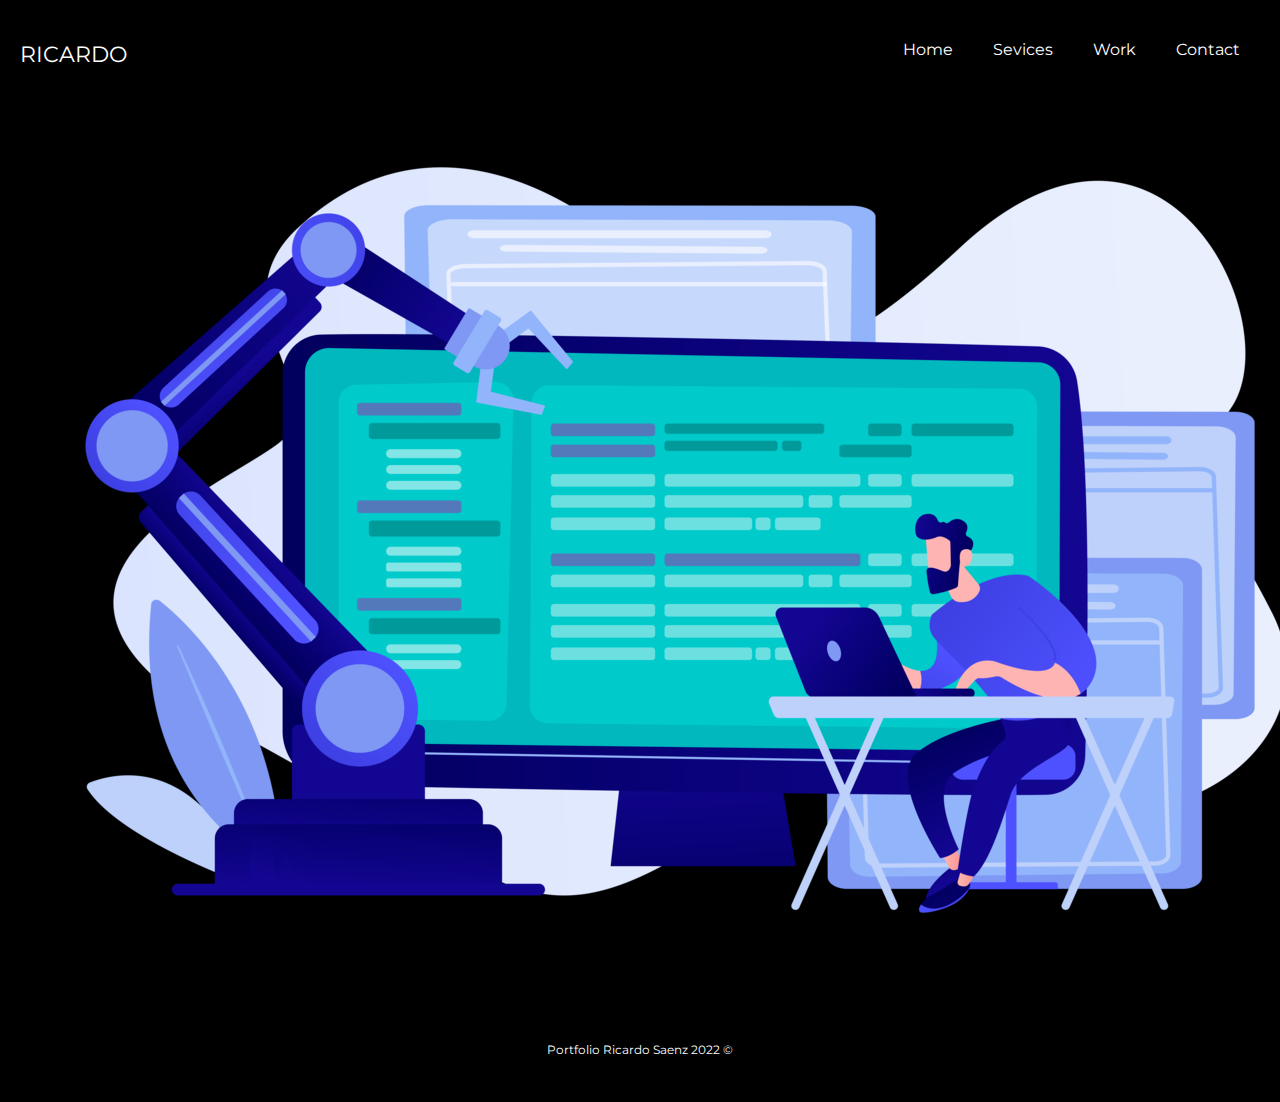
<file: index.html>
<!DOCTYPE html>
<html lang="en">
<head>
    <meta charset="UTF-8">
    <meta http-equiv="X-UA-Compatible" content="IE=edge">
    <meta name="viewport" content="width=device-width, initial-scale=1.0">
    <meta name="descrition" content="portfolio webpage Ricardo">
    <meta name="keyword" content="portfolio, webdesign, web dev, front end, responsive">
    <link rel="stylesheet" href="scss/style.css">
    <link rel="shortcut icon" href="multimedia/logo.PNG" type="image/x-icon">
    <!-- CSS Bootstrap -->
<link href="https://cdn.jsdelivr.net/npm/bootstrap@5.2.2/dist/css/bootstrap.min.css" rel="stylesheet" integrity="sha384-Zenh87qX5JnK2Jl0vWa8Ck2rdkQ2Bzep5IDxbcnCeuOxjzrPF/et3URy9Bv1WTRi" crossorigin="anonymous">
    <!-- aos -->
<link href="https://unpkg.com/aos@2.3.1/dist/aos.css" rel="stylesheet">

    <title>Portfolio</title>
</head>
<body>
    <header id="mainheader">
        <nav id="navbar">
            <div class="container">
                <a href="index.html">
                    <h1 class="logo">Ricardo</h1>
                </a>
                
                <ul>
                    <li><a href="./html/home.html">Home</a></li>
                    <li><a href="./html/services.html">Sevices</a></li>
                    <li><a href="./html/work.html">Work</a></li>
                    <li><a href="./html/contact.html">Contact</a></li>
                </ul>
            </div>
        </nav>
    </header>

    <div id="showcase">
        <div class="container">
            <div data-aos="fade-right" class="showcase-img">
                <img class="img-fluid" src="./multimedia/portfolio.png" alt="imagen portfolio">
            </div>
            <div class="showcase-text">
                <h1 class="display-1">I Build <span>Web</span></h1>
                <a href="./html/services.html" class="large">Learn More ></a>
            </div>
        </div>
    </div>

    <footer id="mainfooter">
        <p>Portfolio Ricardo Saenz 2022 &copy;</p>
    </footer>

<!-- JavaScript -->
<script src="https://cdn.jsdelivr.net/npm/bootstrap@5.2.2/dist/js/bootstrap.bundle.min.js" integrity="sha384-OERcA2EqjJCMA+/3y+gxIOqMEjwtxJY7qPCqsdltbNJuaOe923+mo//f6V8Qbsw3" crossorigin="anonymous"></script>
<!--aos-->
<script src="https://unpkg.com/aos@2.3.1/dist/aos.js"></script>
<script>
    AOS.init();
  </script>

</body>
</html>
</file>
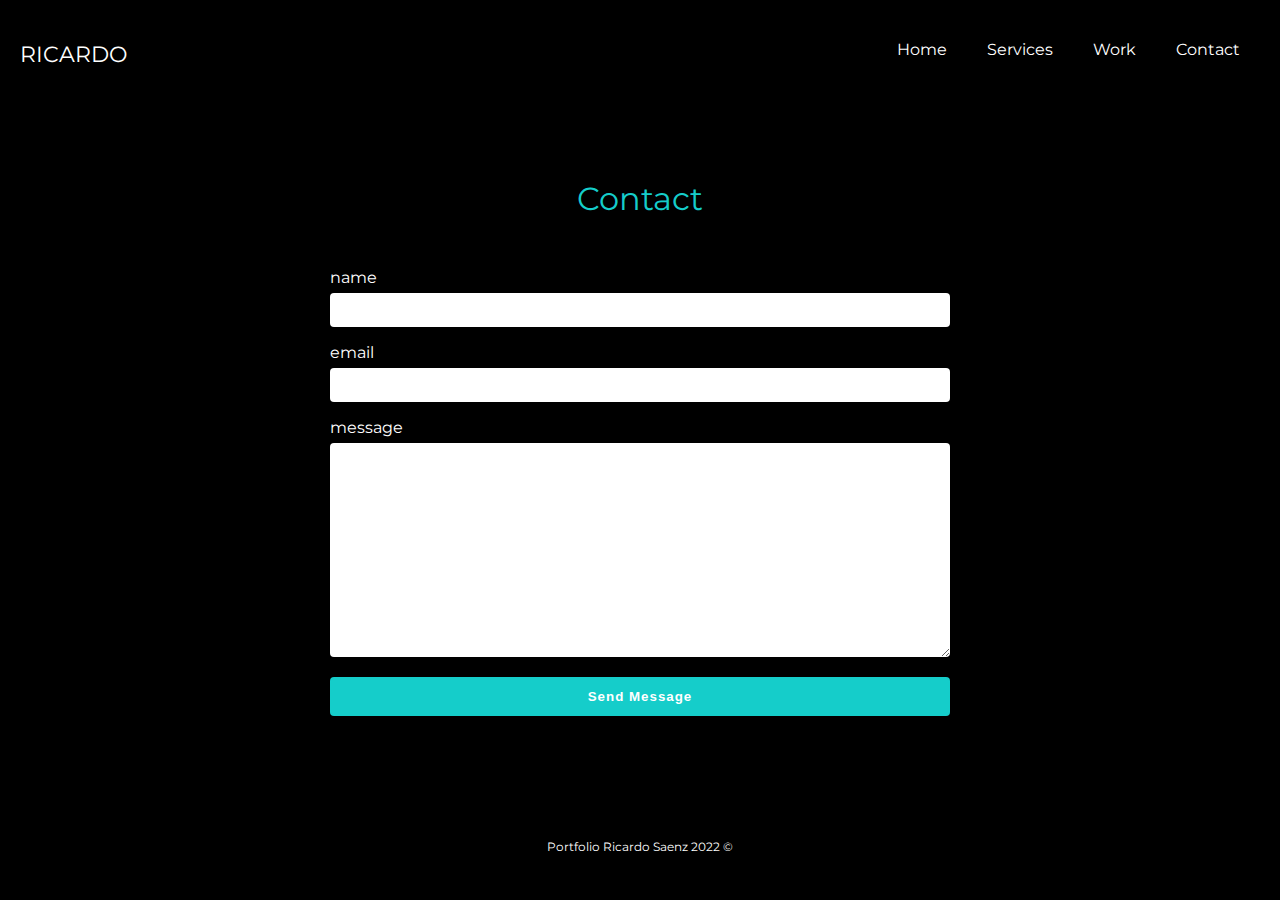
<file: html/contact.html>
<!DOCTYPE html>
<html lang="en">
<head>
    <meta charset="UTF-8">
    <meta http-equiv="X-UA-Compatible" content="IE=edge">
    <meta name="viewport" content="width=device-width, initial-scale=1.0">
    <meta name="descrition" content="portfolio webpage Ricardo">
    <meta name="keyword" content="portfolio, webdesign, web dev, front end, responive"> 
    <link rel="stylesheet" href="../scss/style.css">
    <link rel="shortcut icon" href="../multimedia/logo.PNG" type="image/x-icon">
     <!-- CSS Bootstrap -->
<link href="https://cdn.jsdelivr.net/npm/bootstrap@5.2.2/dist/css/bootstrap.min.css" rel="stylesheet" integrity="sha384-Zenh87qX5JnK2Jl0vWa8Ck2rdkQ2Bzep5IDxbcnCeuOxjzrPF/et3URy9Bv1WTRi" crossorigin="anonymous">
    <title>Portfolio</title>
</head>
<body>
    <header id="mainheader">
        <nav id="navbar">
            <div class="container">
                <a href="../index.html">
                    <h1 class="logo">Ricardo</h1>
                </a>
                <ul>
                    <li><a href="./home.html">Home</a></li>
                    <li><a href="./services.html">Services</a></li>
                    <li><a href="./work.html">Work</a></li>
                    <li><a href="./contact.html">Contact</a></li>
                </ul>
            </div>
        </nav>
    </header>

    <section id="contact">
        <div class="container">
            <h2>Contact</h2>
            <form action="">
                <div class="form-group">
                    <label for="name">name</label>
                    <input type="text" class="form-control" />
                </div>
                <div class="form-group">
                    <label for="email">email</label>
                    <input type="email" class="form-control" />
                </div>
                <div class="form-group">
                    <label for="message">message</label>
                    <textarea name="" id="" cols="30" rows="10" class="form-control"></textarea>
                </div>
                <button class="btn btn-color">Send Message</button>
            </form>
        </div>
    </section>

    <footer id="mainfooter">
        <p>Portfolio Ricardo Saenz 2022 &copy;</p>
    </footer>

    <!-- JavaScript -->
<script src="https://cdn.jsdelivr.net/npm/bootstrap@5.2.2/dist/js/bootstrap.bundle.min.js" integrity="sha384-OERcA2EqjJCMA+/3y+gxIOqMEjwtxJY7qPCqsdltbNJuaOe923+mo//f6V8Qbsw3" crossorigin="anonymous"></script>
</body>
</html>
</file>
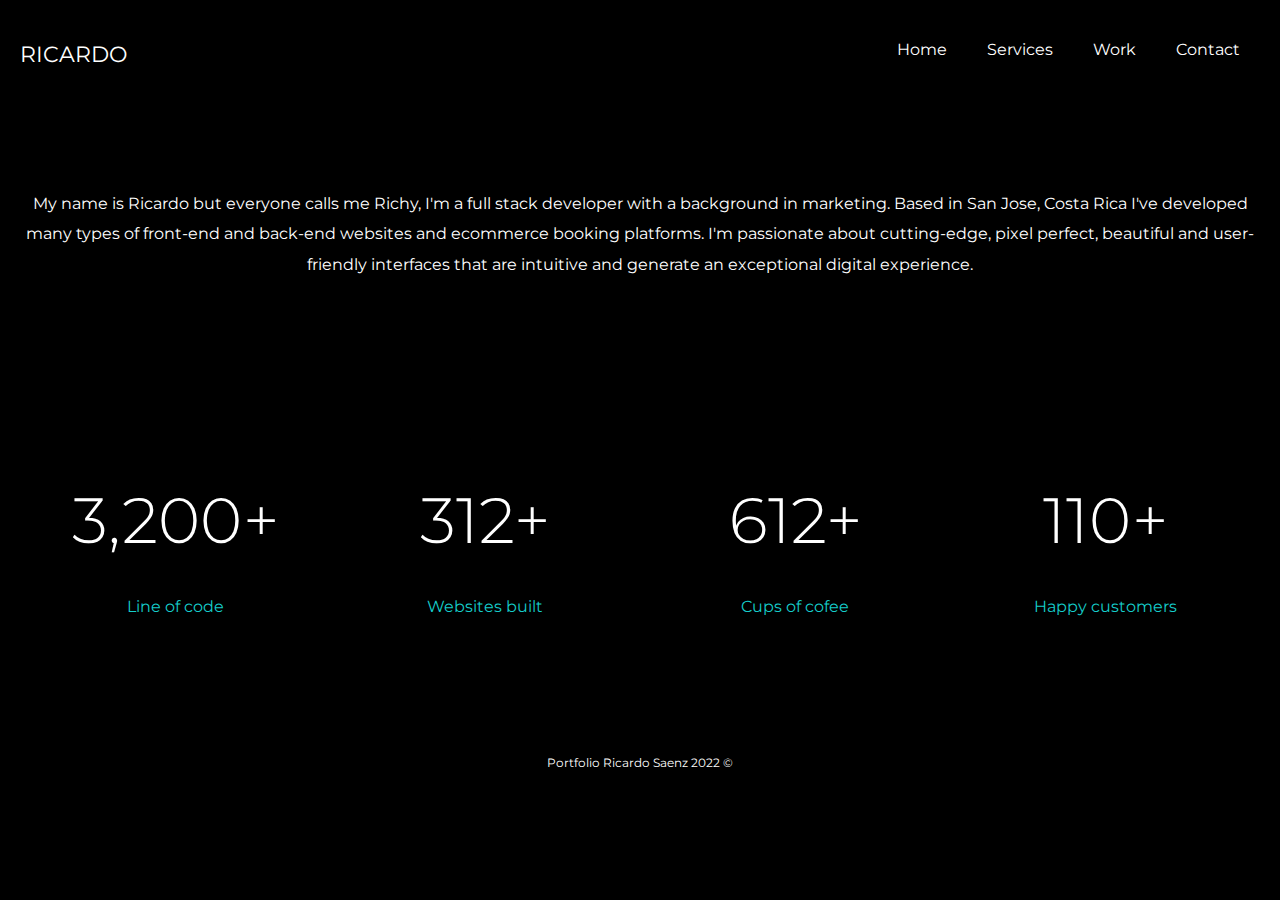
<file: html/home.html>
<!DOCTYPE html>
<html lang="en">

<head>
    <meta charset="UTF-8">
    <meta http-equiv="X-UA-Compatible" content="IE=edge">
    <meta name="viewport" content="width=device-width, initial-scale=1.0">
    <meta name="descrition" content="portfolio webpage Ricardo">
    <meta name="keyword" content="portfolio, webdesign, web dev, front end, responsive">
    <link rel="stylesheet" href="../scss/style.css">
    <link rel="shortcut icon" href="../multimedia/logo.PNG" type="image/x-icon">
    <!-- CSS Bootstrap -->
    <link href="https://cdn.jsdelivr.net/npm/bootstrap@5.2.2/dist/css/bootstrap.min.css" rel="stylesheet"
        integrity="sha384-Zenh87qX5JnK2Jl0vWa8Ck2rdkQ2Bzep5IDxbcnCeuOxjzrPF/et3URy9Bv1WTRi" crossorigin="anonymous">
    <title>Portfolio</title>
</head>

<body>
    <header id="mainheader">
        <nav id="navbar">
            <div class="container">
                <a href="../index.html">
                    <h1 class="logo">Ricardo</h1>
                </a>
                <ul>
                    <li><a href="./home.html">Home</a></li>
                    <li><a href="./services.html">Services</a></li>
                    <li><a href="./work.html">Work</a></li>
                    <li><a href="./contact.html">Contact</a></li>
                </ul>
            </div>
        </nav>
    </header>
    <section id="about">
        <div class="container">
            <p>
                My name is Ricardo but everyone calls me Richy, I'm a full stack developer with a background in
                marketing. Based in San Jose, Costa Rica I've developed many types of front-end and back-end websites
                and ecommerce booking platforms.
                I'm passionate about cutting-edge, pixel perfect, beautiful and user-friendly interfaces that are
                intuitive and generate an exceptional digital experience.

            </p>
        </div>
    </section>

    <section id="features">
        <div class="container">
            <div class="features-box">
                <p>3,200+</p>
                <p>Line of code</p>
            </div>
            <div class="features-box">
                <p>312+</p>
                <p>Websites built</p>
            </div>
            <div class="features-box">
                <p>612+</p>
                <p>Cups of cofee</p>
            </div>
            <div class="features-box">
                <p>110+</p>
                <p>Happy customers</p>
            </div>
        </div>
    </section>

    <footer id="mainfooter">
        <p>Portfolio Ricardo Saenz 2022 &copy;</p>
    </footer>

    <!-- JavaScript -->
    <script src="https://cdn.jsdelivr.net/npm/bootstrap@5.2.2/dist/js/bootstrap.bundle.min.js"
        integrity="sha384-OERcA2EqjJCMA+/3y+gxIOqMEjwtxJY7qPCqsdltbNJuaOe923+mo//f6V8Qbsw3"
        crossorigin="anonymous"></script>
</body>

</html>
</file>
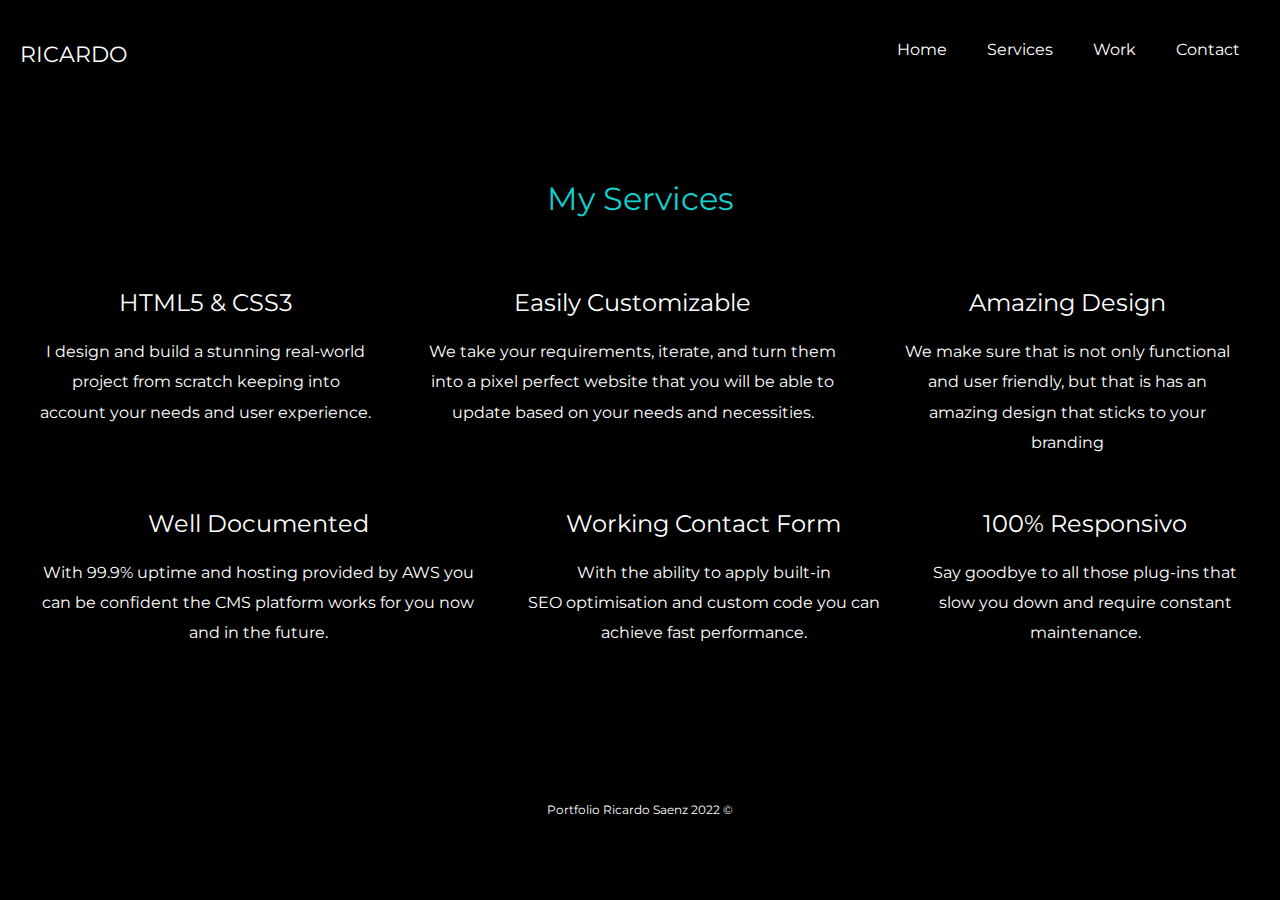
<file: html/services.html>
<!DOCTYPE html>
<html lang="en">
<head>
    <meta charset="UTF-8">
    <meta http-equiv="X-UA-Compatible" content="IE=edge">
    <meta name="viewport" content="width=device-width, initial-scale=1.0">
	<meta name="descrition" content="portfolio webpage Ricardo">
    <meta name="keyword" content="portfolio, webdesign, web dev, front end, responsive">
	<link rel="stylesheet" href="../scss/style.css">
	<link rel="shortcut icon" href="../multimedia/logo.PNG" type="image/x-icon">
	 <!-- CSS Bootstrap -->
<link href="https://cdn.jsdelivr.net/npm/bootstrap@5.2.2/dist/css/bootstrap.min.css" rel="stylesheet" integrity="sha384-Zenh87qX5JnK2Jl0vWa8Ck2rdkQ2Bzep5IDxbcnCeuOxjzrPF/et3URy9Bv1WTRi" crossorigin="anonymous">
    <title>Portfolio</title>
</head>
<body>
	<header id="mainheader">
        <nav id="navbar">
            <div class="container">
                <a href="../index.html">
                    <h1 class="logo">Ricardo</h1>
                </a>
                <ul>
                    <li><a href="./home.html">Home</a></li>
                    <li><a href="./services.html">Services</a></li>
                    <li><a href="./work.html">Work</a></li>
                    <li><a href="./contact.html">Contact</a></li>
                </ul>
            </div>
        </nav>
    </header>

		<section id="services">
			<div class="container">
				<h2>My Services</h2>
				<div class="services-flex">
					<div class="services-flex-box">
						<h4>HTML5 & CSS3</h4>
						<p>
							I design and build a stunning real-world project from scratch keeping into account your needs and user experience.
						</p>
					</div>
					<div class="services-flex-box">
						<h4>Easily Customizable</h4>
						<p>
							We take your requirements, iterate, and turn them into a pixel perfect website that you will be able to update based on your needs and necessities.
						</p>
					</div>
					<div class="services-flex-box">
						<h4>Amazing Design</h4>
						<p>
							We make sure that is not only functional and user friendly, but that is has an amazing design that sticks to your branding
						</p>
					</div>
				</div>
				<div class="services-flex">
					<div class="services-flex-box">
						<h4>Well Documented</h4>
						<p>
							With 99.9% uptime and hosting provided by AWS you can be confident the CMS platform works for you now and in the future.
						</p>
					</div>
					<div class="services-flex-box">
						<h4>Working Contact Form</h4>
						<p>
							With the ability to apply built-in SEO optimisation and custom code you can achieve fast performance.
						</p>
					</div>
					<div class="services-flex-box">
						<h4>100% Responsivo</h4>
						<p>
							Say goodbye to all those plug-ins that slow you down and require constant maintenance.
						</p>
					</div>
				</div>
			</div>
		</section>

		<footer id="mainfooter">
			<p>Portfolio Ricardo Saenz 2022 &copy;</p>
		</footer>
		
		<!-- JavaScript -->
<script src="https://cdn.jsdelivr.net/npm/bootstrap@5.2.2/dist/js/bootstrap.bundle.min.js" integrity="sha384-OERcA2EqjJCMA+/3y+gxIOqMEjwtxJY7qPCqsdltbNJuaOe923+mo//f6V8Qbsw3" crossorigin="anonymous"></script>
</body>
</html>
</file>
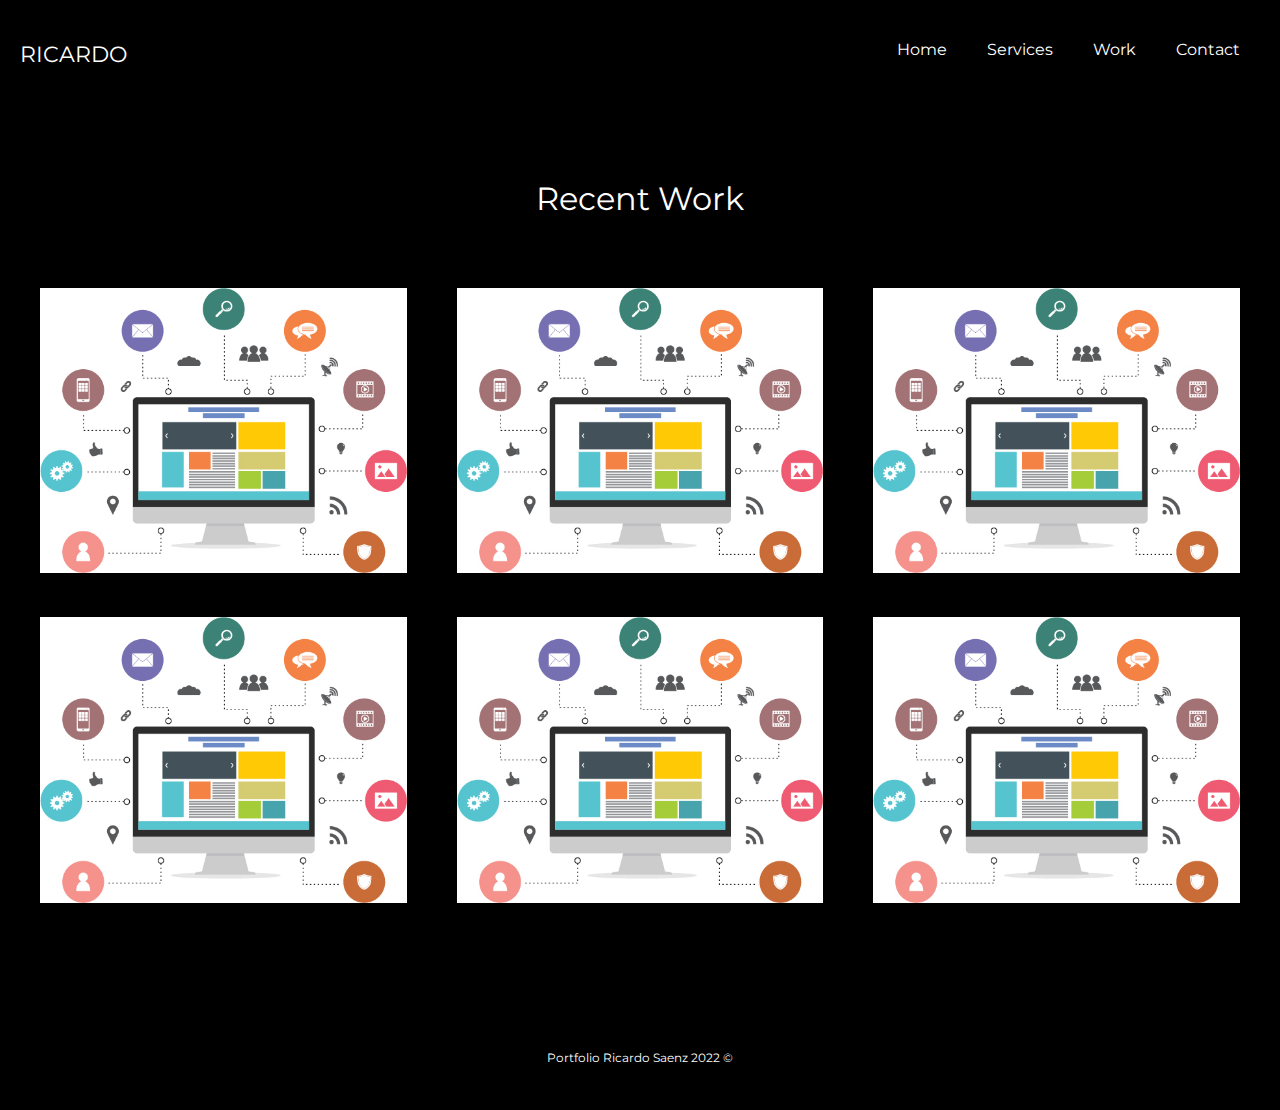
<file: html/work.html>
<!DOCTYPE html>
<html lang="en">
<head>
    <meta charset="UTF-8">
    <meta http-equiv="X-UA-Compatible" content="IE=edge">
    <meta name="viewport" content="width=device-width, initial-scale=1.0">
    <meta name="descrition" content="portfolio webpage Ricardo">
    <meta name="keyword" content="portfolio, webdesign, web dev, front end, responsive">
    <link rel="stylesheet" href="../scss/style.css">
    <link rel="shortcut icon" href="../multimedia/logo.PNG" type="image/x-icon">
     <!-- CSS Bootstrap -->
<link href="https://cdn.jsdelivr.net/npm/bootstrap@5.2.2/dist/css/bootstrap.min.css" rel="stylesheet" integrity="sha384-Zenh87qX5JnK2Jl0vWa8Ck2rdkQ2Bzep5IDxbcnCeuOxjzrPF/et3URy9Bv1WTRi" crossorigin="anonymous">
    <title>Portfolio</title>
</head>
<body>
    <header id="mainheader">
        <nav id="navbar">
            <div class="container">
                <a href="../index.html">
                    <h1 class="logo">Ricardo</h1>
                </a>
                <ul>
                    <li><a href="./home.html">Home</a></li>
                    <li><a href="./services.html">Services</a></li>
                    <li><a href="./work.html">Work</a></li>
                    <li><a href="./contact.html">Contact</a></li>
                </ul>
            </div>
        </nav>
    </header>
    <section id="work">
        <div class="container">
            <h2>Recent Work</h2>
            <div class="work-flex">
                <div class="work-flex-box">
                    <img src="../multimedia/Paginas-web.jpeg" alt="" />
                </div>
                <div class="work-flex-box">
                    <img src="../multimedia/Paginas-web.jpeg" alt="" />
                </div>
                <div class="work-flex-box">
                    <img src="../multimedia/Paginas-web.jpeg" alt="" />
                </div>
            </div>
            <div class="work-flex">
                <div class="work-flex-box">
                    <img src="../multimedia/Paginas-web.jpeg" alt="" />
                </div>
                <div class="work-flex-box">
                    <img src="../multimedia/Paginas-web.jpeg" alt="" />
                </div>
                <div class="work-flex-box">
                    <img src="../multimedia/Paginas-web.jpeg" alt="" />
                </div>
            </div>
        </div>
    </section>
    <footer id="mainfooter">
        <p>Portfolio Ricardo Saenz 2022 &copy;</p>
    </footer>

<!-- JavaScript -->
<script src="https://cdn.jsdelivr.net/npm/bootstrap@5.2.2/dist/js/bootstrap.bundle.min.js" integrity="sha384-OERcA2EqjJCMA+/3y+gxIOqMEjwtxJY7qPCqsdltbNJuaOe923+mo//f6V8Qbsw3" crossorigin="anonymous"></script>
</body>
</html>
</file>
<file: scss/style.css>
@import url("https://fonts.googleapis.com/css2?family=Montserrat:wght@100;200;300;400;500;600;700;800;900&display=swap");
* {
  margin: 0;
  padding: 0;
  box-sizing: border-box;
}

html body {
  background: #000;
  color: white;
  font-family: "Montserrat", sans-serif;
}
html h1 {
  font-size: 2.5rem;
}
html h2 {
  font-size: 2rem;
  font-weight: 400;
  text-align: center;
}
html h4 {
  font-size: 1.5rem;
  font-weight: 400;
}
html p {
  font-size: 1rem;
  margin: 10px 0;
  line-height: 1.9em;
}
html a {
  text-decoration: none;
  color: white;
}

.container {
  margin: auto;
  padding: 0 20px;
  overflow: auto;
}

.large {
  font-size: 18px;
}

.display-1 {
  font-size: 7rem;
  text-transform: uppercase;
  font-weight: 400;
}

.btn {
  display: inline-block;
  text-align: center;
  padding: 12px 23px;
  font-weight: bold;
  letter-spacing: 1px;
  cursor: pointer;
  border-radius: 4px;
}
.btn-color {
  background: #15cdca;
  color: white;
  border: none;
}

#navbar {
  overflow: auto;
  padding-top: 20px;
  padding-bottom: 20px;
}
#navbar .logo {
  padding-top: 10px;
  font-size: 22px;
  font-weight: 400;
  text-transform: uppercase;
}
#navbar .container {
  display: flex;
  justify-content: space-between;
  align-items: center;
  height: 100%;
}
#navbar ul {
  display: flex;
  list-style: none;
}
#navbar ul li {
  margin: 20px;
}

#showcase {
  height: 100vh;
  background: #000;
  background-repeat: no-repeat;
  background-size: cover;
  background-position: center;
}

#showcase .container {
  display: flex;
  justify-content: space-between;
}
#showcase .container span {
  display: block;
  color: #15cdca;
  padding-bottom: 20px;
}
#showcase .container .showcase-text {
  padding-top: 150px;
}

#about {
  padding: 80px 0;
  text-align: center;
}

#features {
  padding: 80px 0;
}
#features .container {
  display: flex;
}
#features .container .features-box {
  flex: 1;
  text-align: center;
}
#features .container .features-box p:first-child {
  font-size: 4rem;
  font-weight: 300;
}
#features .container .features-box p:last-child {
  color: #15cdca;
}

#services {
  padding: 80px 0;
}
#services h2 {
  padding-bottom: 50px;
  color: #15cdca;
}
#services .services-flex {
  display: flex;
  gap: 10px;
}
#services .services-flex-box {
  padding: 20px;
  text-align: center;
}
#services .services-flex-box h4 {
  padding-bottom: 10px;
}

#work {
  padding: 80px 0;
}
#work h2 {
  padding-bottom: 50px;
}
#work .work-flex {
  display: flex;
  gap: 10px;
}
#work .work-flex-box {
  padding: 20px;
}
#work .work-flex img {
  width: 100%;
}

#contact {
  padding: 80px 0;
}
#contact h2 {
  padding-bottom: 50px;
  color: #15cdca;
}
#contact form {
  width: 50%;
  margin: 0 auto;
}

form label {
  display: inline-block;
  margin-bottom: 6px;
}
form .form-group {
  margin-bottom: 16px;
}
form .form-control {
  width: 100%;
  padding: 7px 12px;
  line-height: 1.5;
  border: none;
  border-radius: 4px;
}
form button {
  width: 100%;
}

#mainfooter {
  padding: 30px;
  text-align: center;
}
#mainfooter p {
  font-size: 12px;
}

@media (max-width: 700px) {
  .display-1 {
    font-size: 4rem;
  }
  #mainheader {
    height: 100%;
  }
  #navbar .container {
    flex-direction: column;
  }
  #navbar ul {
    flex-direction: column;
    text-align: center;
  }
  #navbar ul li {
    margin-left: 0;
    padding: 10px;
  }
  #showcase .container .showcase-text {
    padding-top: 50px;
  }
  #about {
    padding: 50px 0;
  }
  #features {
    padding: 50px 0;
  }
  #features .container {
    flex-direction: column;
  }
  #services {
    padding: 50px 0;
  }
  #services .services-flex {
    flex-direction: column;
  }
  #work {
    padding: 50px 0;
  }
  #work .work-flex {
    flex-direction: column;
  }
  #contact {
    padding: 50px 0;
  }
  #contact form {
    width: 100%;
  }
}/*# sourceMappingURL=style.css.map */
</file>
